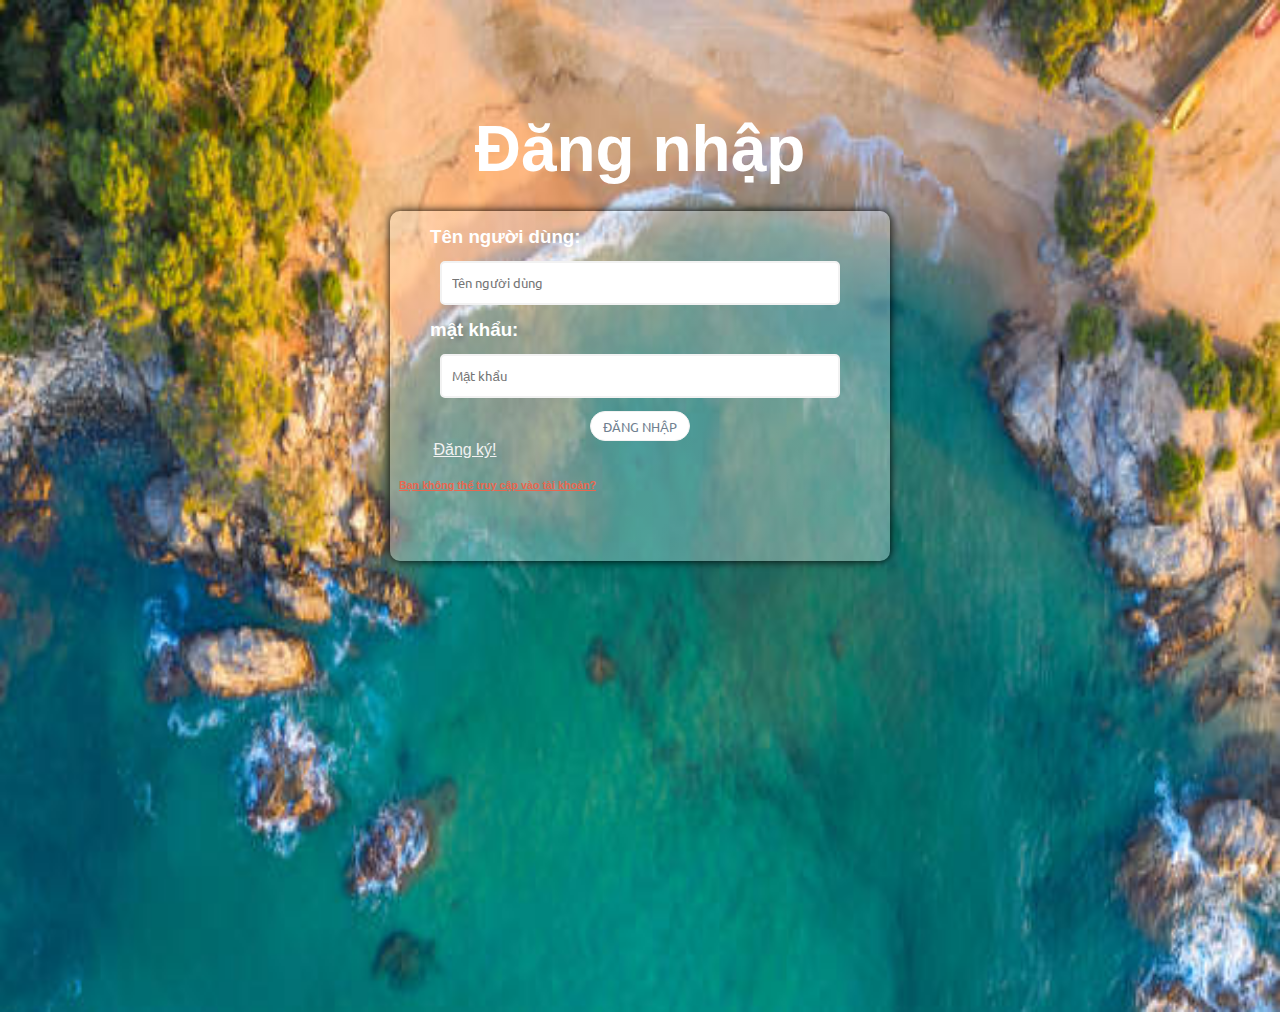
<file: pages/login.html>
<!DOCTYPE html>
<html lang="en">

<head>
    <meta charset="UTF-8">
    <meta name="viewport" content="width=device-width, initial-scale=1.0">
    <link rel="stylesheet" href="../css/login.css">
    <title>Document</title>
    <link href='https://fonts.googleapis.com/css?family=Ubuntu:500' rel='stylesheet' type='text/css'>
    <link rel="stylesheet" href="https://cdnjs.cloudflare.com/ajax/libs/font-awesome/6.4.0/css/all.min.css"
    integrity="sha512-iecdLmaskl7CVkqkXNQ/ZH/XLlvWZOJyj7Yy7tcenmpD1ypASozpmT/E0iPtmFIB46ZmdtAc9eNBvH0H/ZpiBw=="
    crossorigin="anonymous" referrerpolicy="no-referrer" />
</head>

<body>
    <div class="wrapper">
        <div class="back-btn"><a href="../index.html"> <i class=" icon-back fa-solid fa-arrow-left"></i></a></div>
        <div class="login">
            <div class="login-header">
                <h1>Đăng nhập</h1>
            </div>
            <div class="login-form">
                <h3>Tên người dùng:</h3>
                <input type="text" placeholder="Tên người dùng" /><br>
                <h3>mật khẩu:</h3>
                <input type="password" placeholder="Mật khẩu" />
                <br>
                <input type="button" value="Đăng nhập" class="login-button" />
                <br>
                <a class="sign-up">Đăng ký!</a>
                <br>
                <h6 class="no-access">Bạn không thể truy cập vào tài khoản?</h6>
            </div>
        </div>
    </div>
</body>

</html>
</file>
<file: css/login.css>
*{
    margin: 0;
    padding: 0;
    box-sizing: border-box;
    font-family: 'Roboto', sans-serif;
}
.wrapper{
   width: 100vw;
    margin: 0 auto;
}
.icon-back{
    position: absolute;
    font-size: 2rem;
    top: 8%;
    left: 10%;
    color: white;
    cursor: pointer;
}
body {
    min-width: 320px;
    height: 100vh;
    background:url(../img/bg-login.jpg);
    object-fit: cover;
    background-repeat: no-repeat;
    margin:0px;
    font-family: 'Ubuntu', sans-serif;
      background-size: 100% 130%;
            overflow:hidden ;

  }
  h1, h2, h3, h4, h5, h6, a {
    margin:0; padding:0;
  }
  .login {
    margin:0 auto;
    max-width:500px;
  }
  .login-header {
    color:#fff;
    text-align:center;
    font-size:200%;
    margin-top: 3.5em;
  }
  /* .login-header h1 {
     text-shadow: 0px 5px 15px #000;
  } */
  .login-form {
/*     border:.5px solid #fff; */
    /* background:#4facff; */
          background: linear-gradient(to top left, #ffffff52, #ffffff46);
    border-radius:10px;
    box-shadow:0px 0px 10px #000;
  }
  .login-form h3 {
    text-align:left;
    margin-left:40px;
    color:#fff;
  }
  .login-form {
    box-sizing:border-box;
    padding-top:15px;
      padding-bottom:10%;
    margin:5% auto;
    text-align:center;
  }
  .login input[type="text"],
  .login input[type="password"] {
    max-width:400px;
      width: 80%;
    line-height:3em;
    font-family: 'Ubuntu', sans-serif;
    margin:1em 2em;
    border-radius:5px;
    border:2px solid #f2f2f2;
    outline:none;
    padding-left:10px;
  }
  .login-form input[type="button"] {
    height:30px;
    width:100px;
    background:#fff;
    border:1px solid #f2f2f2;
    border-radius:20px;
    color: slategrey;
    text-transform:uppercase;
    font-family: 'Ubuntu', sans-serif;
    cursor:pointer;
  }
  .sign-up{
    color:#f2f2f2;
    margin-left:-70%;
    cursor:pointer;
    text-decoration:underline;
  }
  .no-access {
    color:#E86850;
    margin:20px 0px 20px -57%;
    text-decoration:underline;
    cursor:pointer;
  }
  .try-again {
    color:#f2f2f2;
    text-decoration:underline;
    cursor:pointer;
  }
  
  /*Media Querie*/
  @media only screen and (min-width : 150px) and (max-width : 530px){
    .login-form h3 {
      text-align:center;
      margin:0;
    }
    .sign-up, .no-access {
      margin:10px 0;
    }
    .login-button {
      margin-bottom:10px;
    }
      .login-form {
    /* border:.5px solid #fff; */
    /* background:#4facff; */
    background: linear-gradient(to top left, #ffffff52, #ffffff46);
    border-radius:10px;
    box-shadow:0px 0px 10px #000;
    margin-left:1em ;
    margin-right: 1em;
  }
  }
</file>
